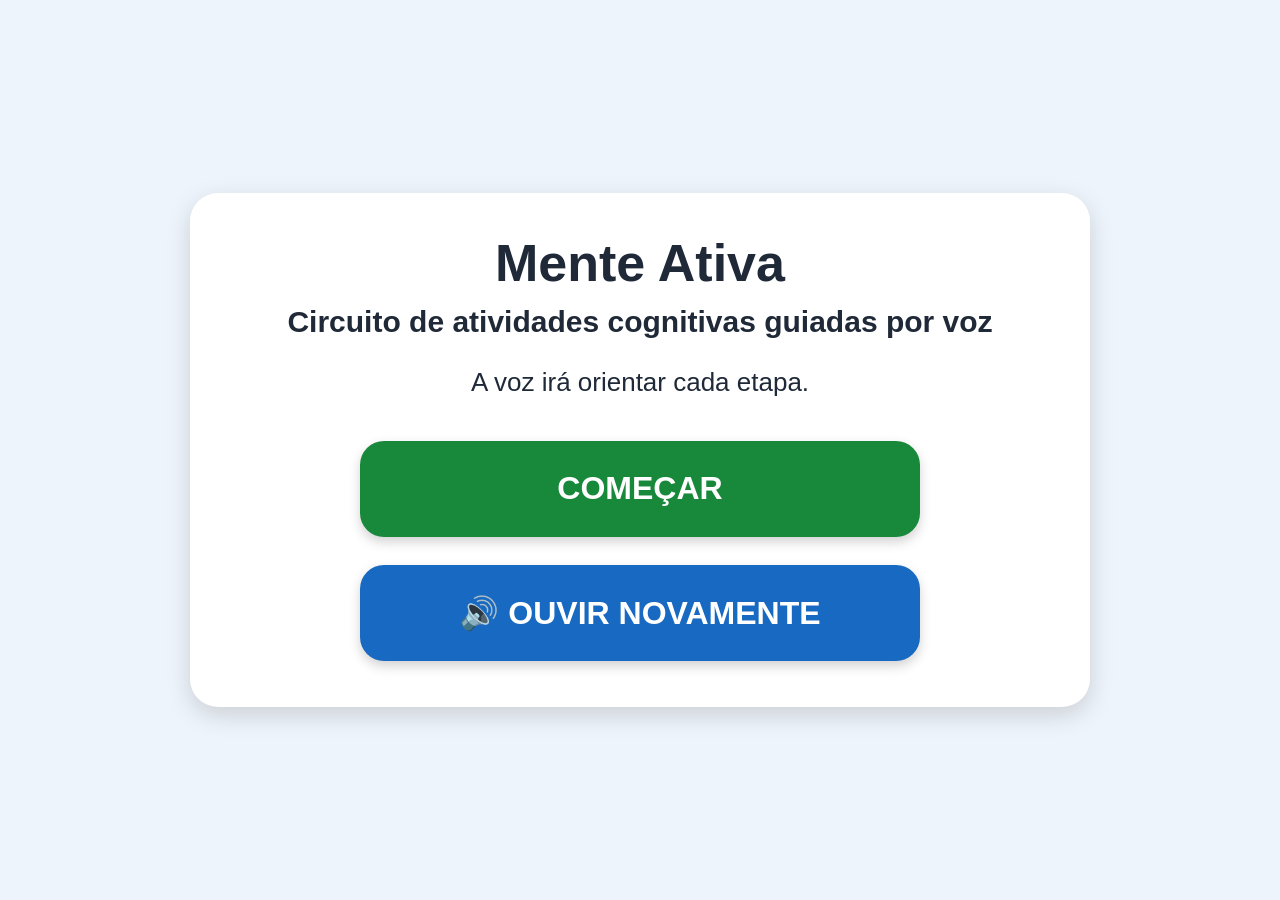
<file: index.html>
<!DOCTYPE html>
<html lang="pt-BR">
<head>
  <meta charset="UTF-8">
  <meta name="viewport" content="width=device-width, initial-scale=1.0">
  <title>Mente Ativa SJP</title>
  <link rel="stylesheet" href="css/style.css">
</head>
<body onload="telaInicial()">
  <main class="tela inicio">
    <section class="card-principal">
      <h1>Mente Ativa </h1>
      <p class="subtitulo">Circuito de atividades cognitivas guiadas por voz</p>
      <p class="descricao"> A voz irá orientar cada etapa.</p>
      <button class="botao verde" onclick="comecarCircuito()">COMEÇAR</button>
      <button class="botao azul" onclick="telaInicial()">🔊 OUVIR NOVAMENTE</button>
    </section>
  </main>
  <script src="js/script.js"></script>
</body>
</html>
</file>
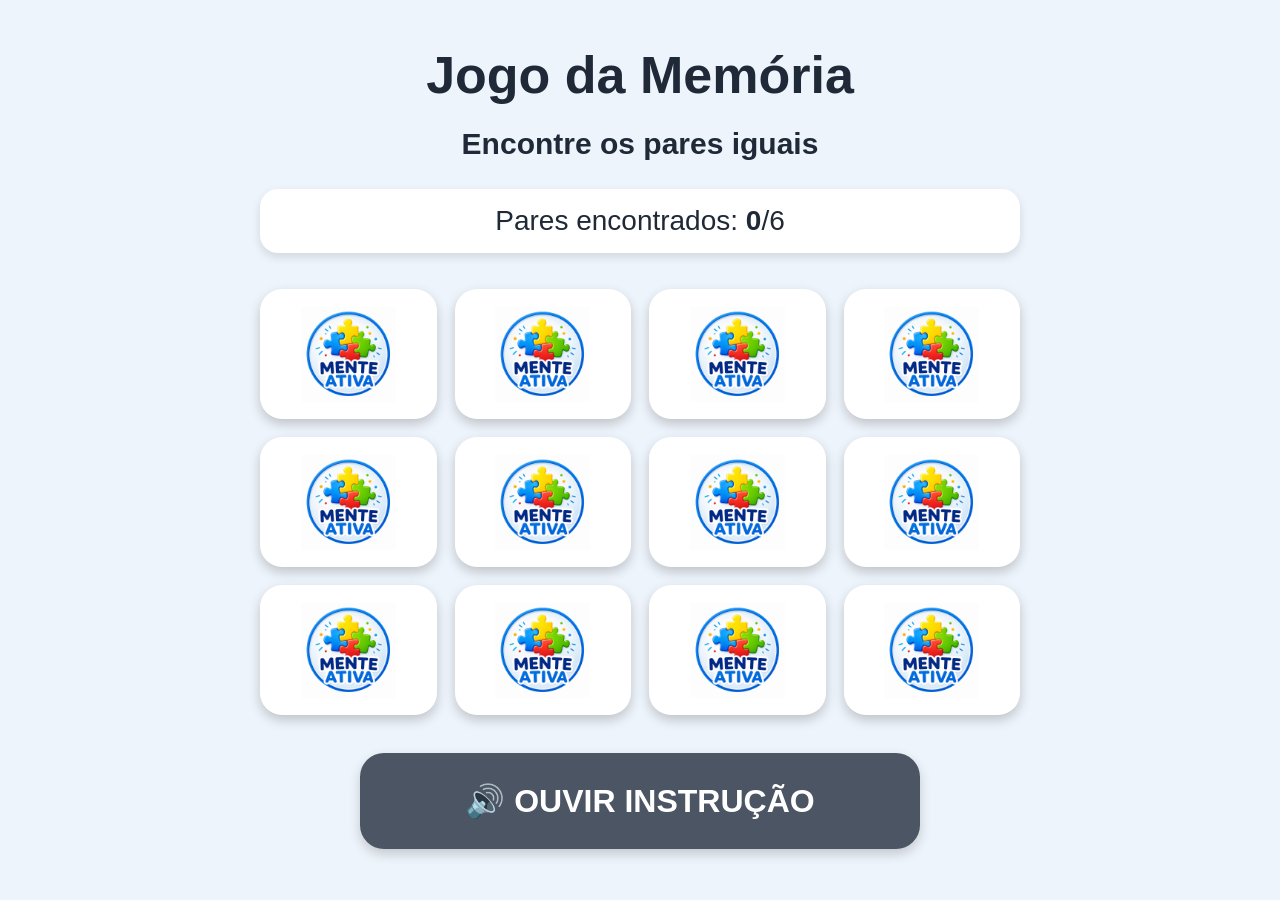
<file: memoria.html>
<!DOCTYPE html>
<html lang="pt-BR">
<head>
  <meta charset="UTF-8">
  <meta name="viewport" content="width=device-width, initial-scale=1.0">
  <title>Jogo da Memória</title>
  <link rel="stylesheet" href="css/style.css">
</head>
<body onload="iniciarMemoria()">
  <main class="tela">
    <h1>Jogo da Memória</h1>
    <p class="subtitulo">Encontre os pares iguais</p>
    <div class="barra-info">
      <span>Pares encontrados: <strong id="paresEncontrados">0</strong>/6</span>
    </div>
    <div id="tabuleiro" class="tabuleiro" aria-label="Tabuleiro do jogo da memória"></div>
    <button id="proximoMemoria" class="botao verde escondido" onclick="irPara('sons.html')">PRÓXIMA ATIVIDADE</button>
    <button class="botao cinza" onclick="repetirInstrucaoMemoria()">🔊 OUVIR INSTRUÇÃO</button>
  </main>
  <script src="js/script.js"></script>
</body>
</html>
</file>
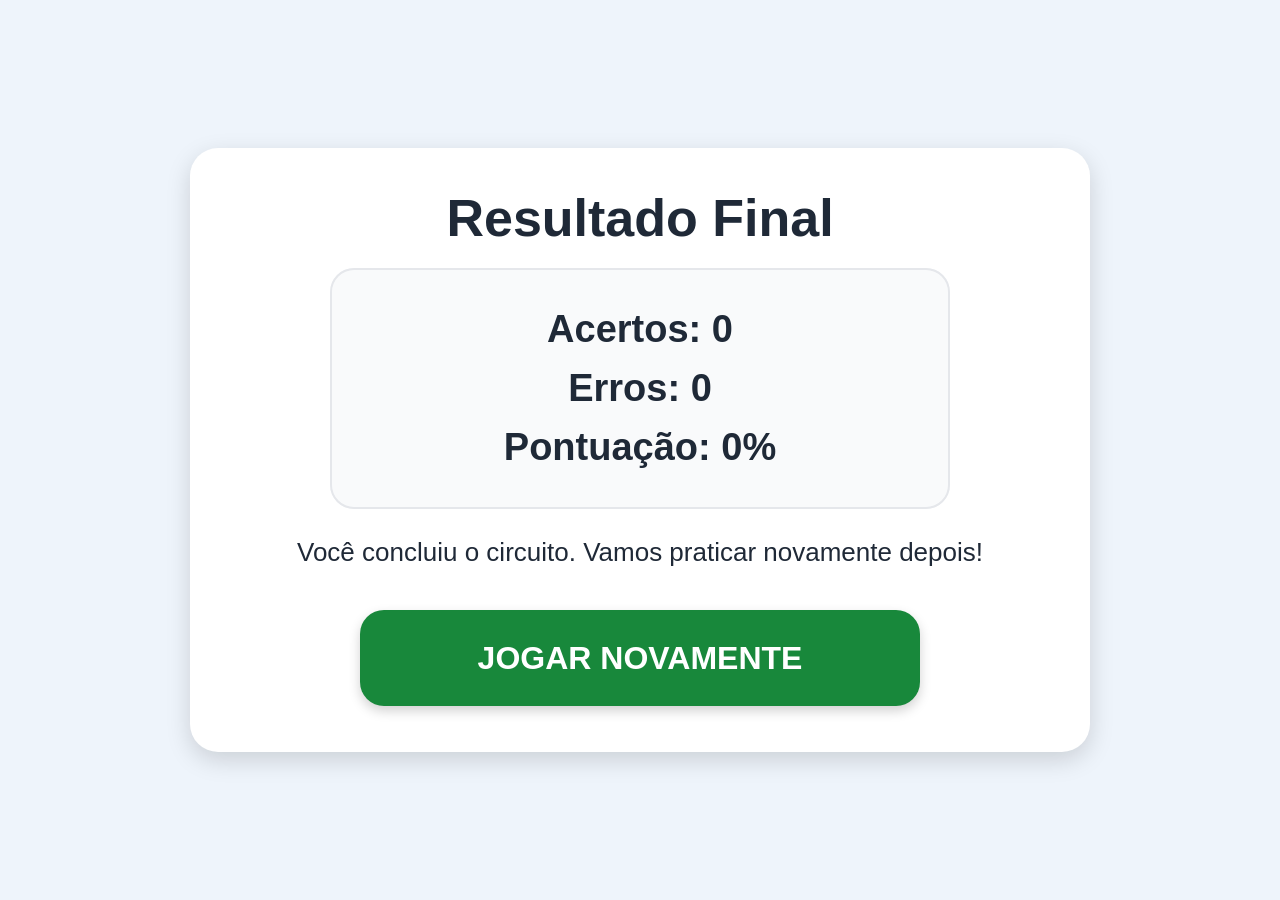
<file: resultado.html>
<!DOCTYPE html>
<html lang="pt-BR">
<head>
  <meta charset="UTF-8">
  <meta name="viewport" content="width=device-width, initial-scale=1.0">
  <title>Resultado Final</title>
  <link rel="stylesheet" href="css/style.css">
</head>
<body onload="mostrarResultado()">
  <main class="tela">
    <section class="card-principal">
      <h1> Resultado Final</h1>
      <div class="resultado">
        <p>Acertos: <span id="totalAcertos">0</span></p>
        <p>Erros: <span id="totalErros">0</span></p>
        <p>Pontuação: <span id="pontuacao">0%</span></p>
      </div>
      <p id="mensagemFinal" class="descricao"></p>
      <button class="botao verde" onclick="reiniciarCircuito()">JOGAR NOVAMENTE</button>
    </section>
  </main>
  <script src="js/script.js"></script>
</body>
</html>
</file>
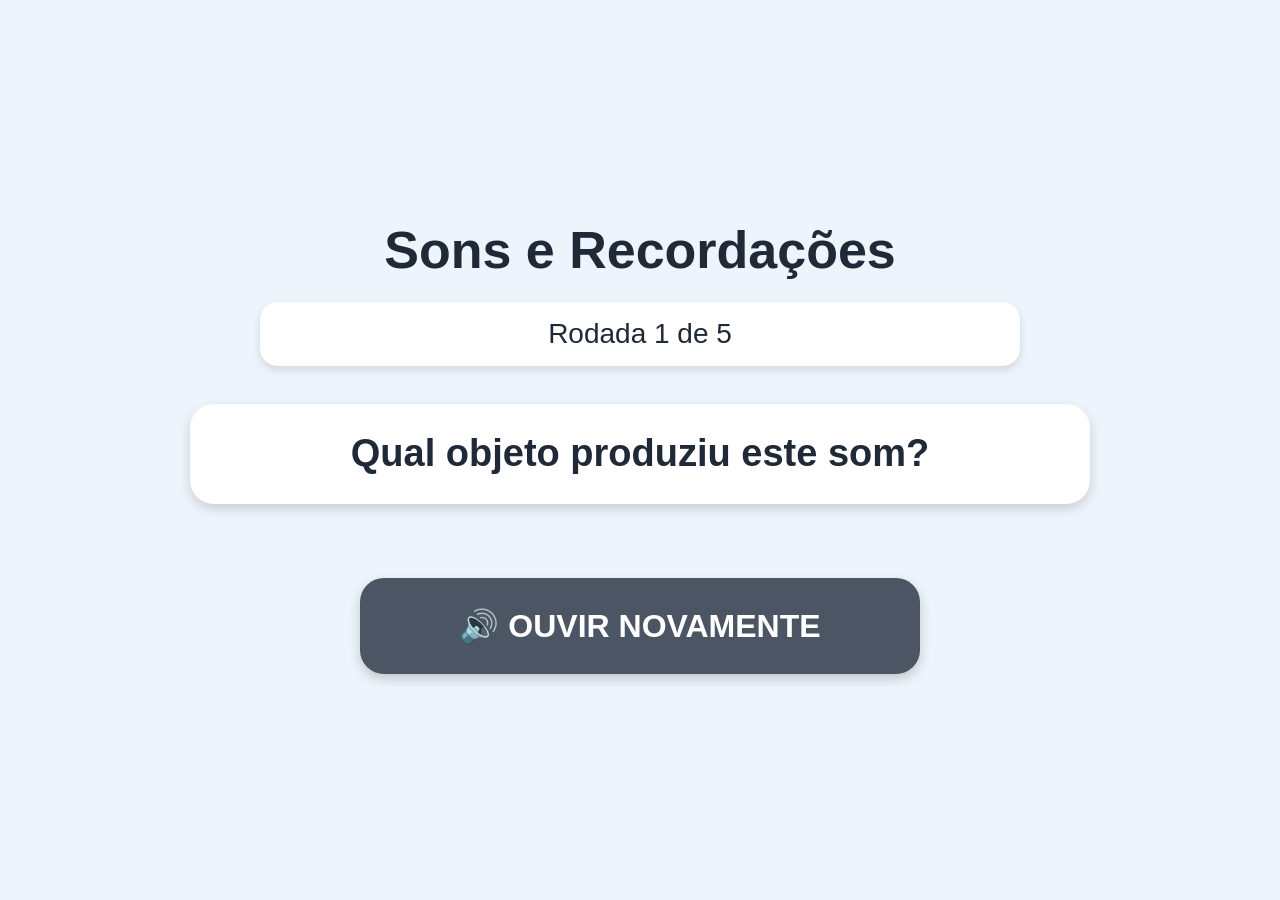
<file: sons.html>
<!DOCTYPE html>
<html lang="pt-BR">
<head>
  <meta charset="UTF-8">
  <meta name="viewport" content="width=device-width, initial-scale=1.0">
  <title>Sons e Recordações</title>
  <link rel="stylesheet" href="css/style.css">
</head>
<body onload="iniciarSons()">
  <main class="tela">
    <h1>Sons e Recordações</h1>

    <div class="barra-info">
      <span id="numeroSons">Rodada 1 de 5</span>
    </div>

    <p id="perguntaSons" class="pergunta">
      Qual objeto produziu este som?
    </p>

    <div id="opcoesSons" class="opcoes"></div>

    <button class="botao cinza" onclick="repetirPerguntaSons()">
      🔊 OUVIR NOVAMENTE
    </button>
  </main>

  <script src="js/script.js"></script>
</body>
</html>
</file>
<file: css/style.css>
/* ---------- Base ---------- */

* {
  box-sizing: border-box;
}

body {
  margin: 0;
  font-family: Arial, Helvetica, sans-serif;
  background: #eef4fb;
  color: #1f2937;
}

/* ---------- Layout Geral ---------- */

.tela {
  min-height: 100vh;
  padding: 24px;
  text-align: center;
  display: flex;
  flex-direction: column;
  justify-content: center;
  align-items: center;
}

.card-principal {
  width: 100%;
  max-width: 900px;
  background: #ffffff;
  border-radius: 28px;
  padding: 32px;
  box-shadow: 0 8px 24px rgba(0, 0, 0, 0.15);
}

h1 {
  font-size: 52px;
  margin: 8px 0 12px;
}

.subtitulo {
  font-size: 30px;
  font-weight: bold;
  margin: 10px 0 18px;
}

.descricao {
  font-size: 26px;
  line-height: 1.35;
}

/* ---------- Botões ---------- */

.botao {
  width: 92%;
  max-width: 560px;
  min-height: 96px;
  margin: 14px auto;
  padding: 16px;
  font-size: 32px;
  font-weight: bold;
  border: none;
  border-radius: 24px;
  cursor: pointer;
  box-shadow: 0 5px 12px rgba(0, 0, 0, 0.18);
}

.verde {
  background: #18883b;
  color: white;
}

.azul {
  background: #1769c2;
  color: white;
}

.cinza {
  background: #4b5563;
  color: white;
}

.escondido {
  display: none;
}

/* ---------- Informações ---------- */

.barra-info {
  width: 100%;
  max-width: 760px;
  background: #ffffff;
  padding: 16px;
  border-radius: 18px;
  margin: 10px auto 18px;
  font-size: 28px;
  box-shadow: 0 4px 10px rgba(0, 0, 0, 0.12);
}

.pergunta {
  width: 100%;
  max-width: 900px;
  font-size: 38px;
  line-height: 1.35;
  font-weight: bold;
  background: #ffffff;
  border-radius: 24px;
  padding: 24px;
  margin: 20px auto;
  box-shadow: 0 5px 12px rgba(0, 0, 0, 0.15);
}

/* ---------- Jogo da Memória ---------- */

.tabuleiro {
  width: 100%;
  max-width: 760px;
  display: grid;
  grid-template-columns: repeat(4, 1fr);
  gap: 18px;
  margin: 18px auto 24px;
}

.carta {
  min-height: 130px;
  border: none;
  border-radius: 22px;
  background: #ffffff;
  box-shadow: 0 5px 12px rgba(0, 0, 0, 0.20);
  cursor: pointer;
}

.carta.encontrada {
  background: #d8f5df;
  border: 4px solid #18883b;
}

.conteudo-carta {
  display: flex;
  flex-direction: column;
  align-items: center;
  justify-content: center;
}

.imagem-carta,
.logo-carta {
  width: 95px;
  height: 95px;
  object-fit: contain;
}

.nome-carta {
  font-size: 20px;
  font-weight: bold;
  margin-top: 6px;
}

/* ---------- Opções dos Jogos ---------- */

.opcoes {
  width: 100%;
  max-width: 860px;
  display: grid;
  grid-template-columns: repeat(2, 1fr);
  gap: 20px;
  margin: 20px auto;
}

.opcao {
  min-height: 130px;
  padding: 18px;
  font-size: 34px;
  font-weight: bold;
  border: none;
  border-radius: 24px;
  background: #ffffff;
  box-shadow: 0 5px 12px rgba(0, 0, 0, 0.20);
  cursor: pointer;
}

.opcao:disabled {
  opacity: 0.7;
  cursor: not-allowed;
}

.opcao.correta {
  background: #d8f5df;
  border: 4px solid #18883b;
}

.opcao.errada {
  background: #ffd9d9;
  border: 4px solid #c62828;
}

/* ---------- Jogo dos Sons ---------- */

.opcao-imagem {
  display: flex;
  flex-direction: column;
  align-items: center;
  justify-content: center;
}

.imagem-opcao {
  width: 130px;
  height: 130px;
  object-fit: contain;
  margin-bottom: 10px;
}

.nome-opcao {
  font-size: 26px;
  font-weight: bold;
}

/* ---------- Jogo do Troco ---------- */

.area-troco {
  width: 100%;
  max-width: 1000px;
  display: grid;
  grid-template-columns: repeat(3, 1fr);
  gap: 22px;
  margin: 20px auto;
}

.bloco-troco {
  background: #ffffff;
  border-radius: 24px;
  padding: 20px;
  min-height: 250px;
  box-shadow: 0 5px 12px rgba(0, 0, 0, 0.18);
  display: flex;
  flex-direction: column;
  align-items: center;
  justify-content: center;
}

.bloco-troco h2 {
  font-size: 28px;
  margin: 0 0 12px;
}

.imagem-troco {
  width: 160px;
  height: 130px;
  object-fit: contain;
  margin-bottom: 10px;
}

.nota-troco {
  width: 190px;
  height: 120px;
}

.texto-troco {
  font-size: 30px;
  font-weight: bold;
  margin: 6px 0 0;
}

.preco-troco {
  font-size: 48px;
  font-weight: bold;
  color: #18883b;
}

/* ---------- Resultado ---------- */

.resultado {
  background: #f9fafb;
  border-radius: 24px;
  padding: 24px;
  max-width: 620px;
  margin: 20px auto;
  box-shadow: inset 0 0 0 2px #e5e7eb;
}

.resultado p {
  font-size: 38px;
  font-weight: bold;
  margin: 16px;
}

/* ---------- Responsividade ---------- */

@media (max-width: 760px) {
  .tela {
    padding: 14px;
  }

  .card-principal {
    padding: 20px;
  }

  h1 {
    font-size: 38px;
  }

  .subtitulo {
    font-size: 24px;
  }

  .descricao {
    font-size: 22px;
  }

  .botao {
    font-size: 26px;
    min-height: 84px;
  }

  .barra-info {
    font-size: 24px;
  }

  .pergunta {
    font-size: 28px;
  }

  .tabuleiro {
    grid-template-columns: repeat(2, 1fr);
    max-width: 480px;
  }

  .carta {
    min-height: 110px;
  }

  .opcoes {
    grid-template-columns: 1fr;
  }

  .opcao {
    font-size: 28px;
    min-height: 100px;
  }

  .area-troco {
    grid-template-columns: 1fr;
    max-width: 480px;
  }

  .bloco-troco {
    min-height: 180px;
  }

  .imagem-troco {
    width: 130px;
    height: 110px;
  }

  .nota-troco {
    width: 170px;
    height: 100px;
  }

  .preco-troco {
    font-size: 38px;
  }

  .resultado p {
    font-size: 30px;
  }
}
</file>
